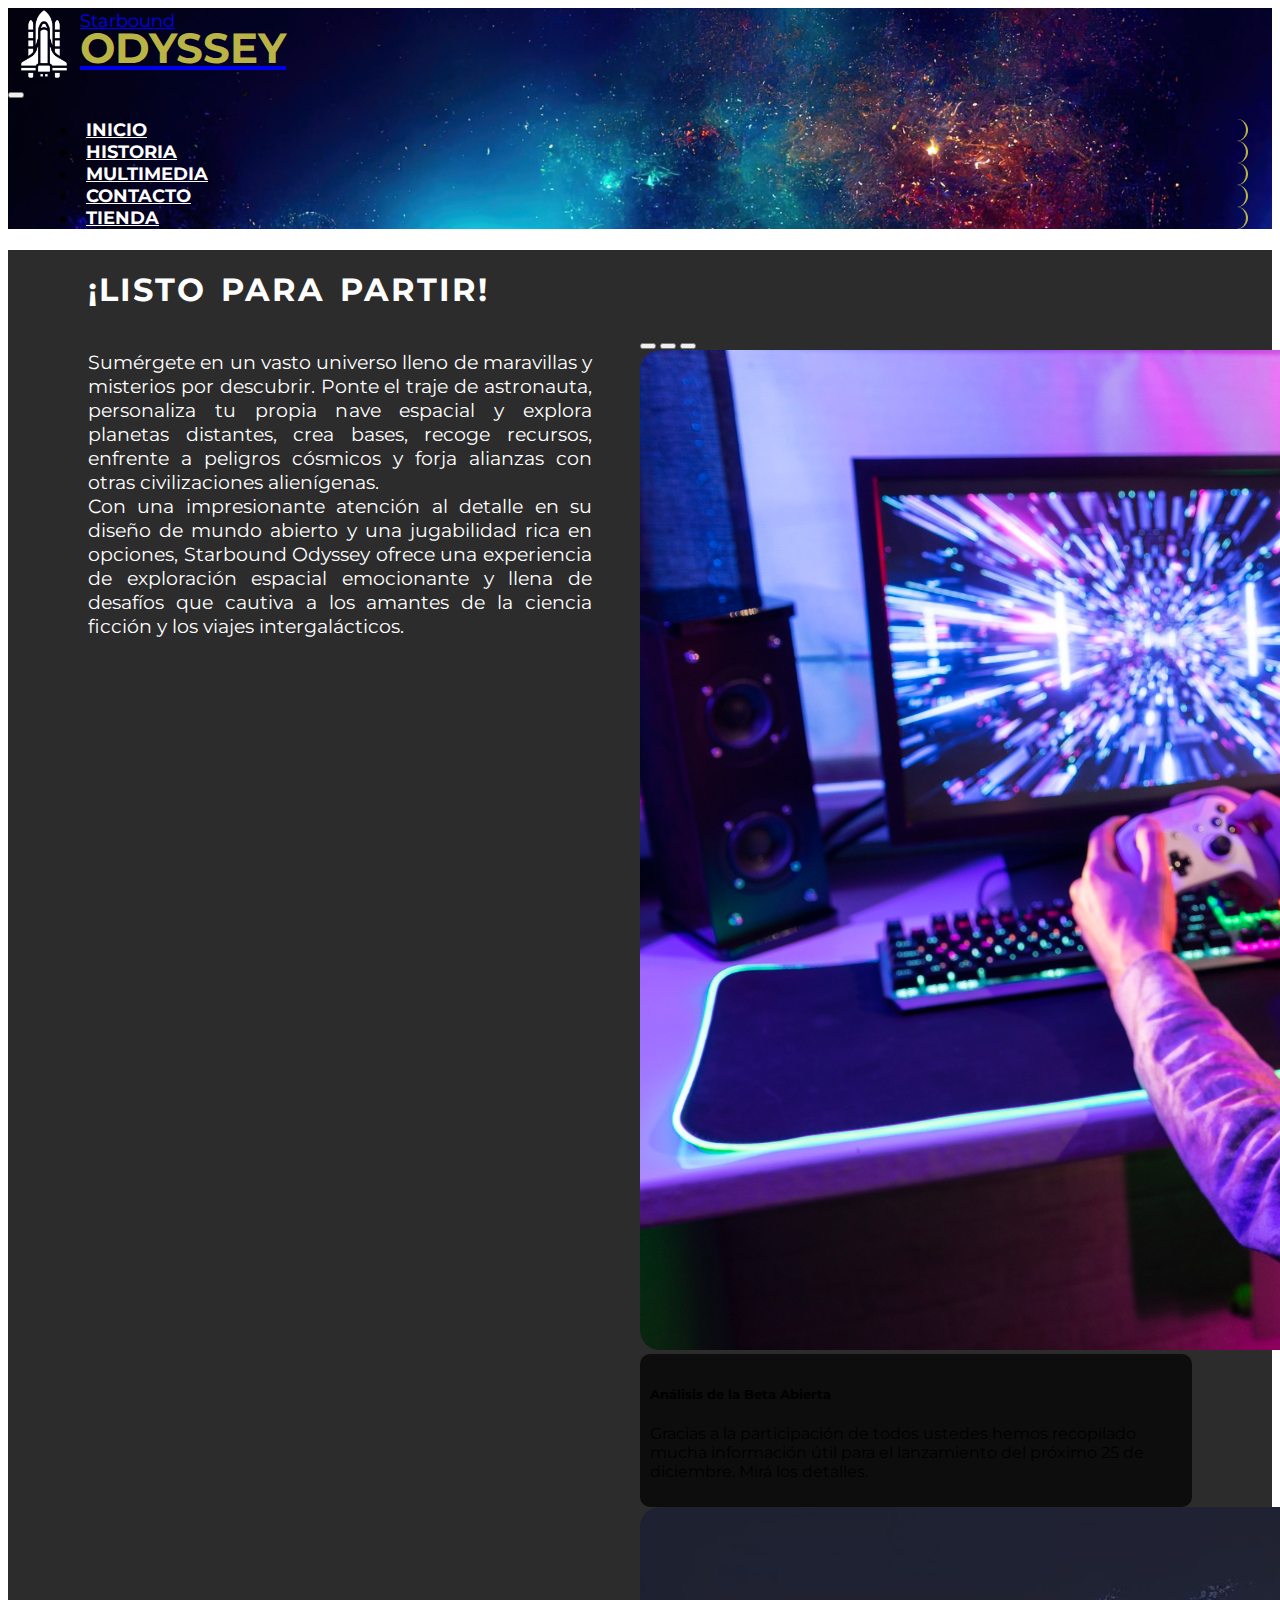
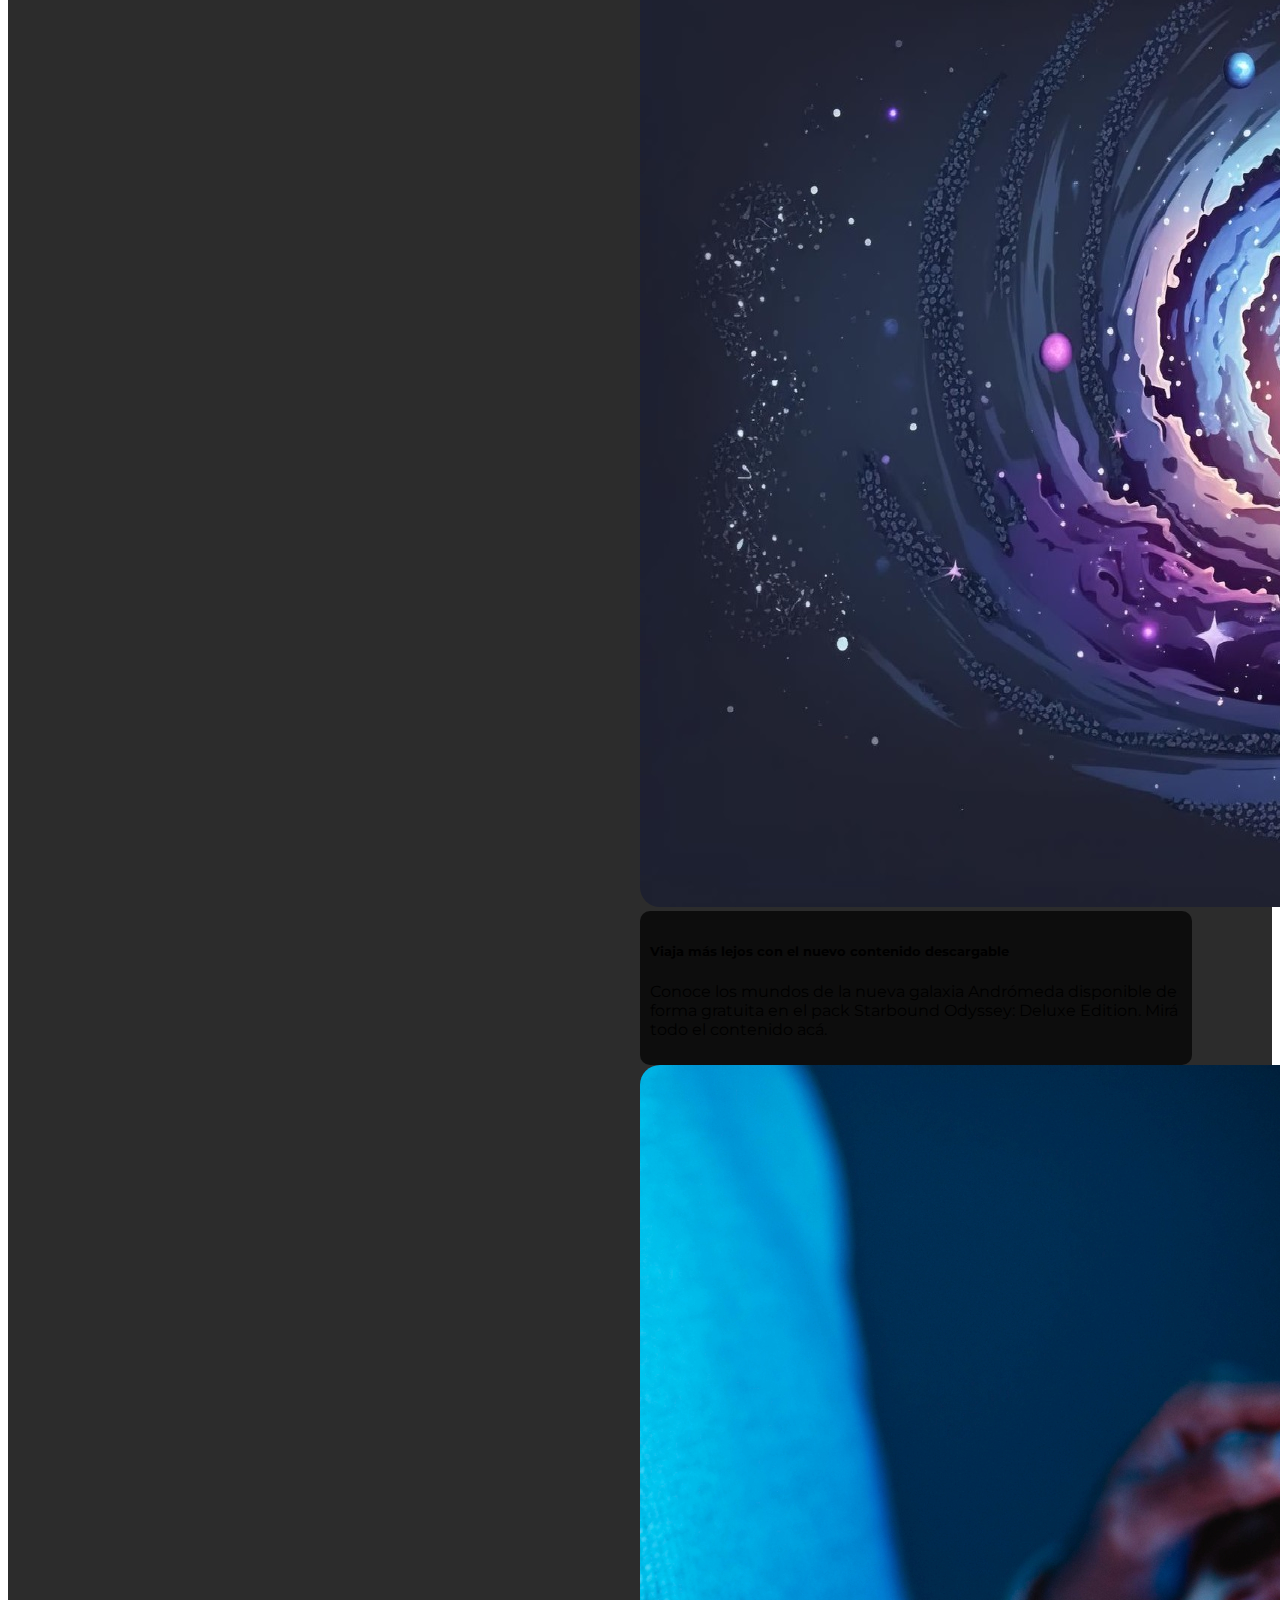
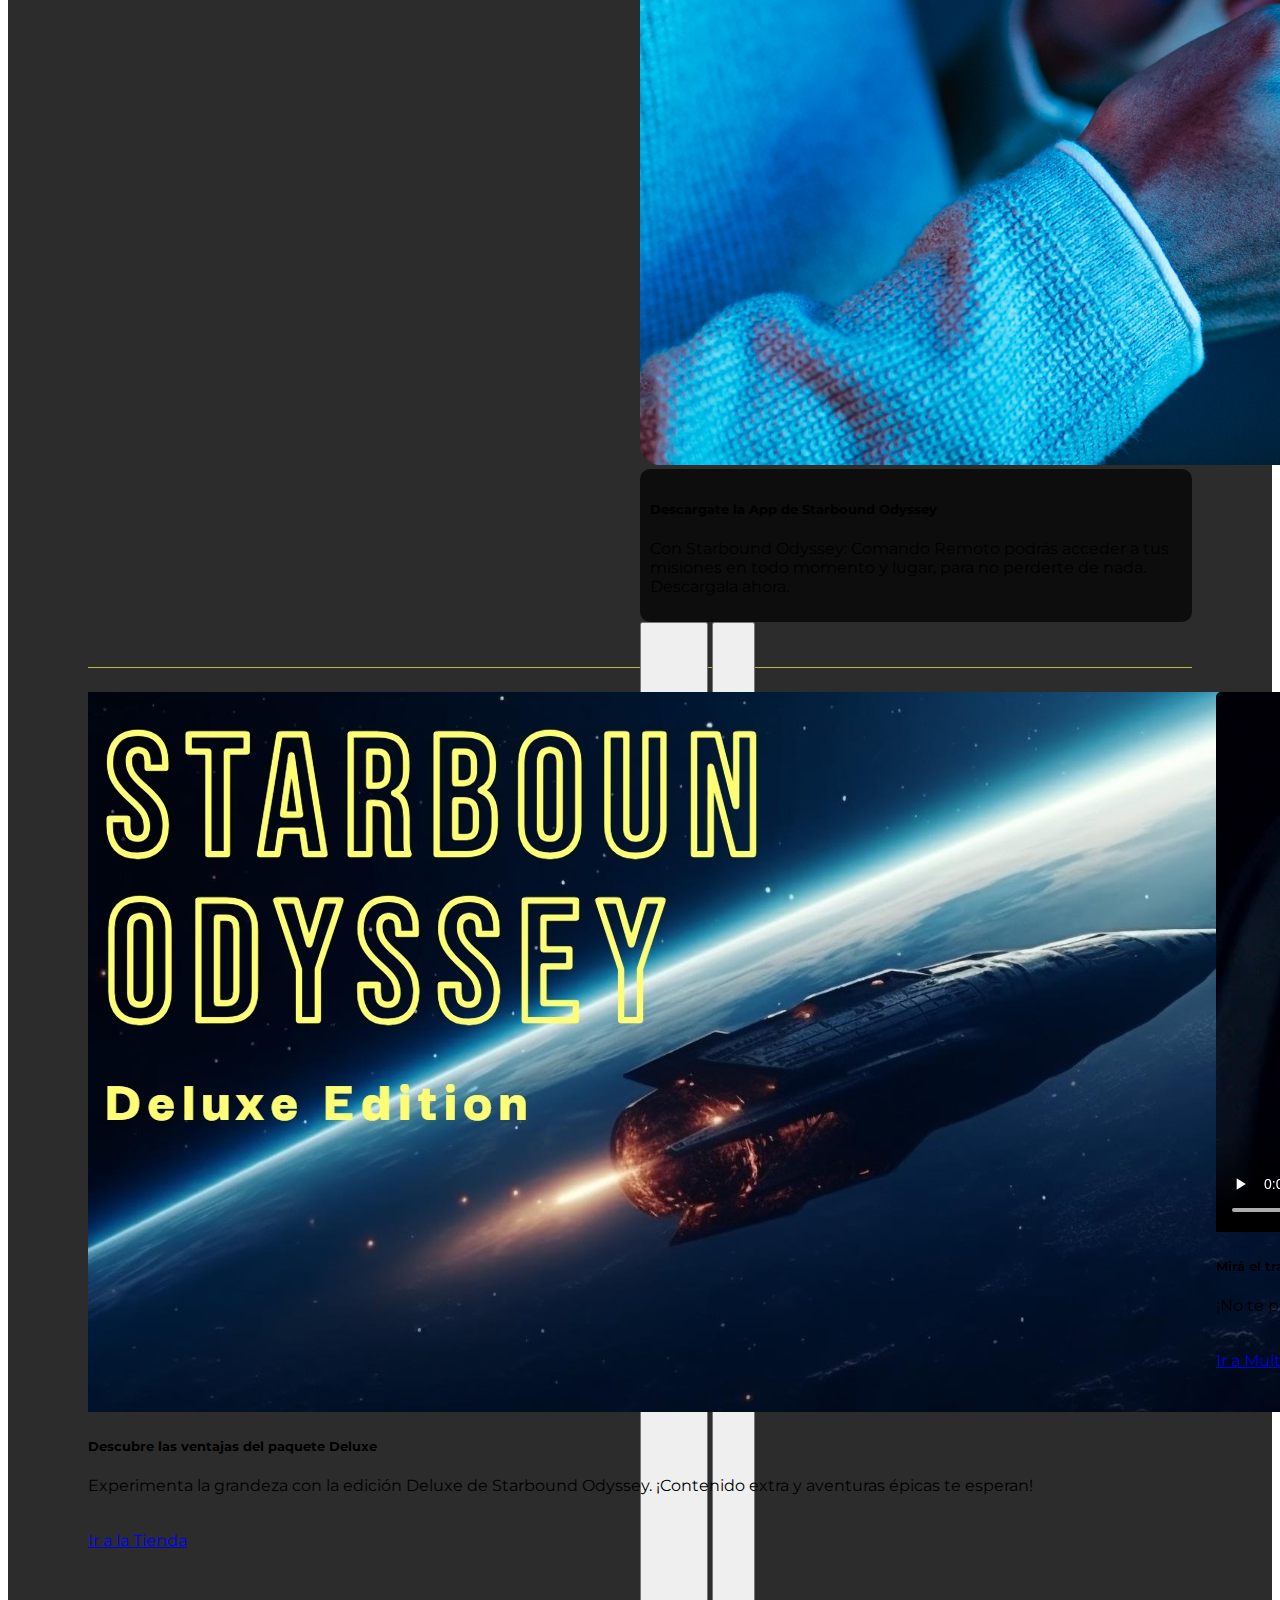
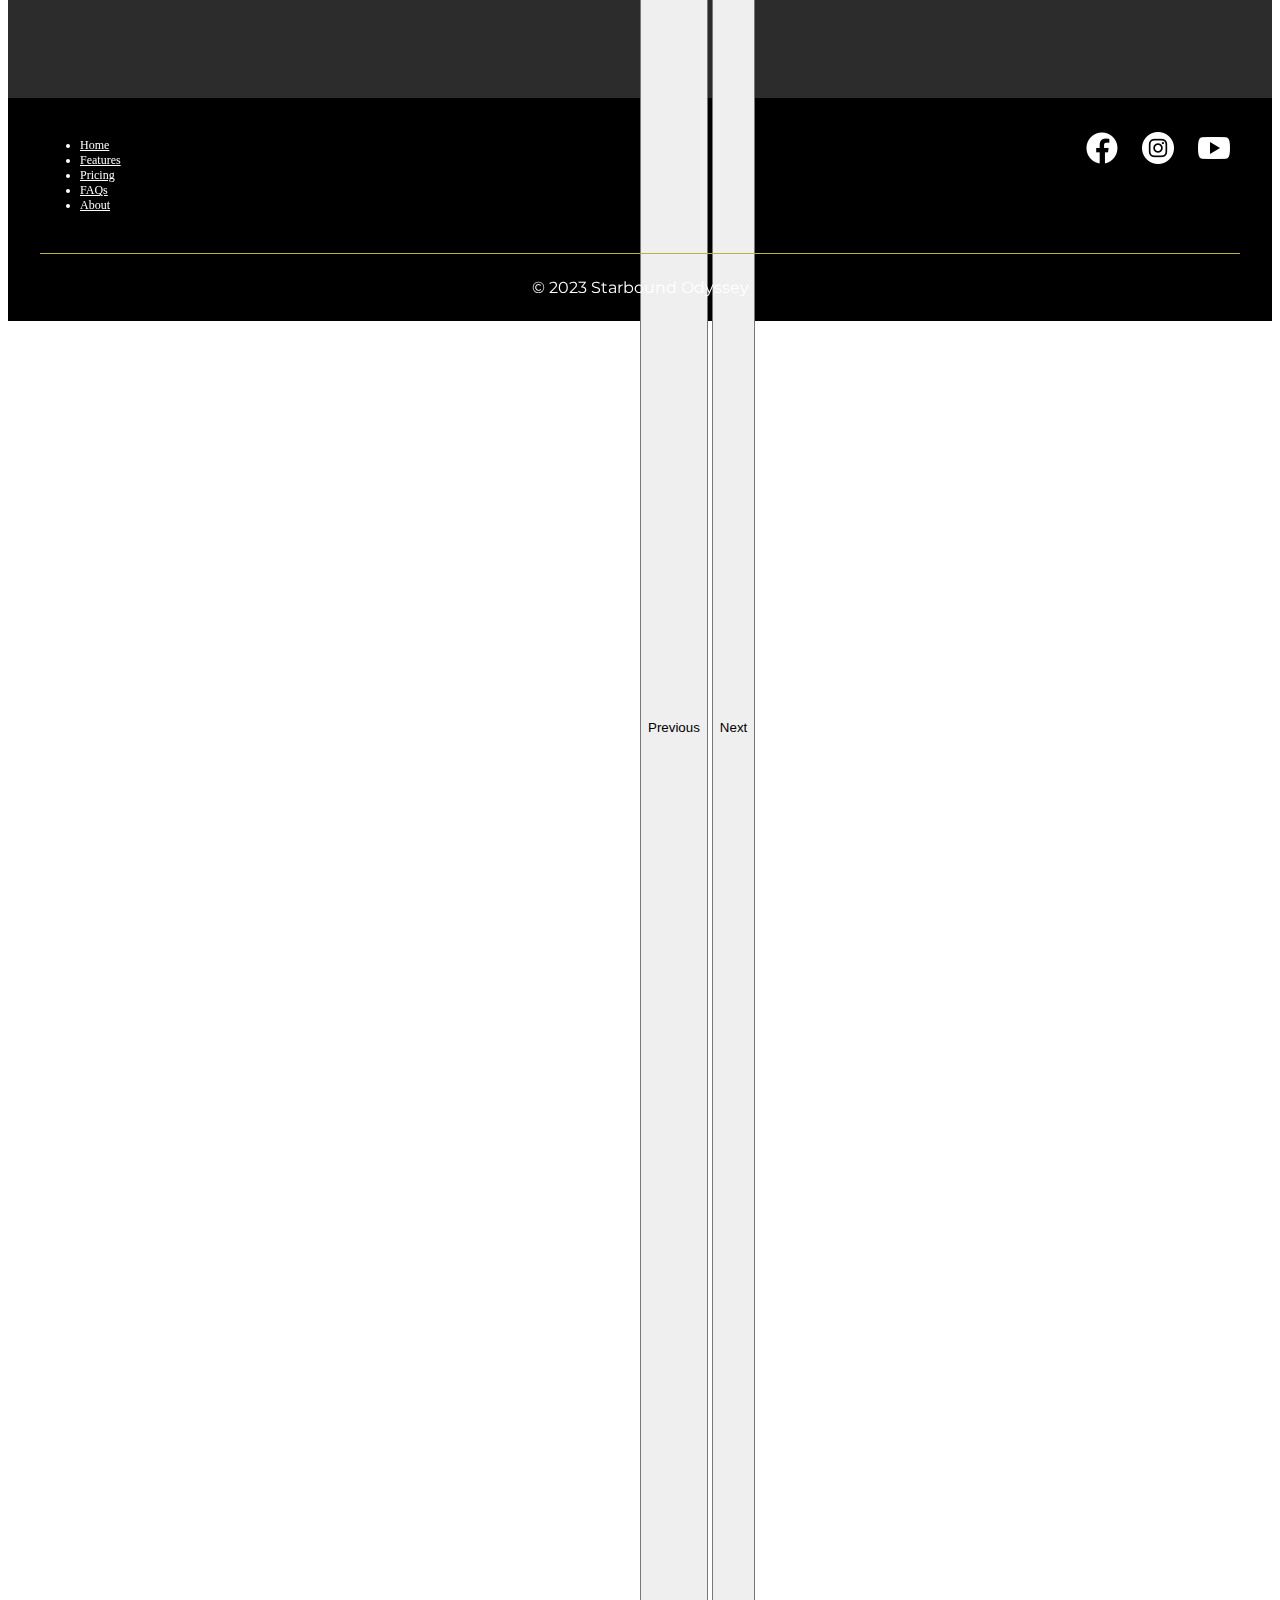
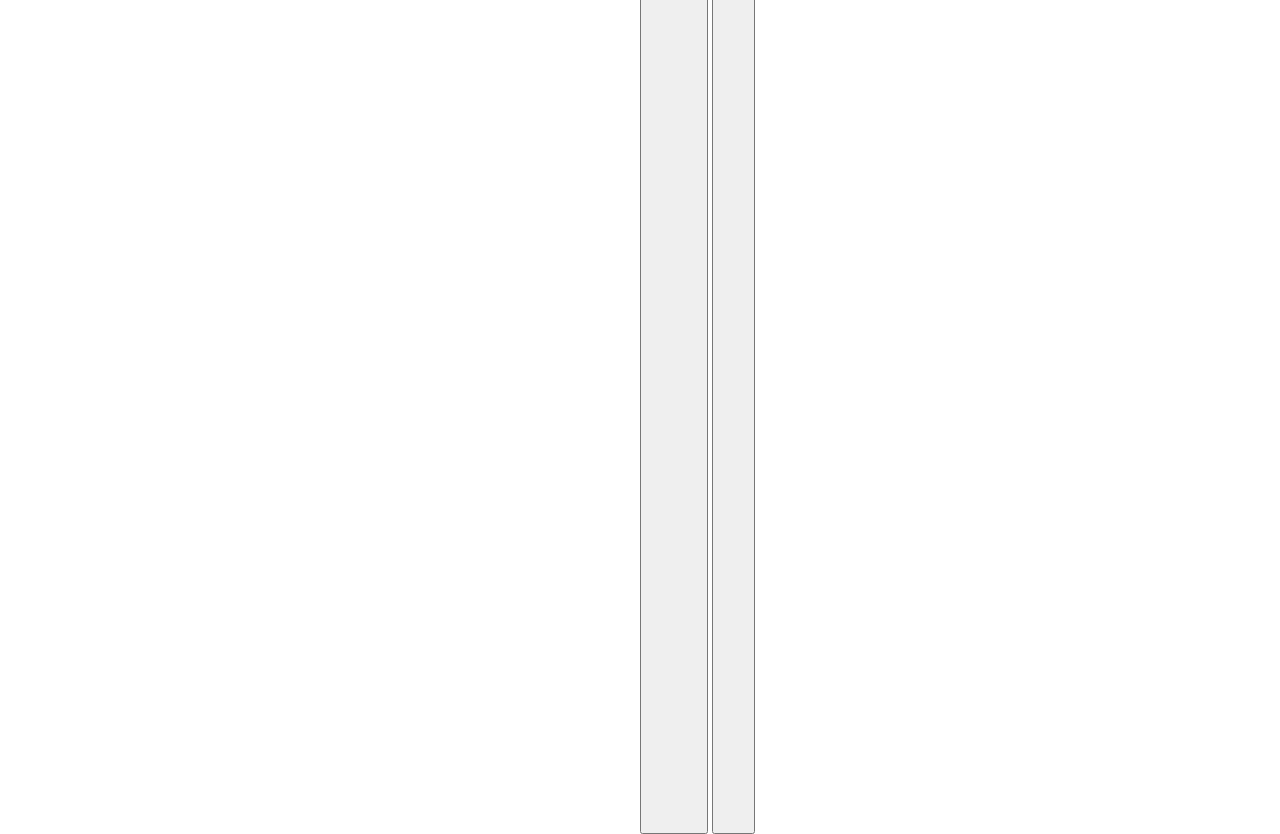
<file: index.html>
<!DOCTYPE html>
<html lang="es">

<head>
  <meta charset="UTF-8">
  <meta name="viewport" content="width=device-width, initial-scale=1.0">
  <meta name="description"
    content="Explora un cosmos infinito en Starbound Odyssey, el juego de exploración espacial que te llevará a lo desconocido">
  <title>Starbound Odyssey</title>
  <link rel="icon" href="img/cohete-espacial.png" type="image/png">
  <!-- CSS BS -->
  <link href="https://cdn.jsdelivr.net/npm/bootstrap@5.3.1/dist/css/bootstrap.min.css" rel="stylesheet"
    integrity="sha384-4bw+/aepP/YC94hEpVNVgiZdgIC5+VKNBQNGCHeKRQN+PtmoHDEXuppvnDJzQIu9" crossorigin="anonymous">
  <!-- MI CSS -->
  <link rel="stylesheet" href="css/style.css">
</head>

<body>

  <!-- HEADER -->

  <header class="header">
    <div class="navbar navbar-expand-lg bg-dark border-bottom border-body" data-bs-theme="dark">
      <nav class="container-fluid">
        <a class="navbar-brand header__titulo" href="index.html">
          <div class="header__contenedor-logo">
            <img class="header__titulo-logo" src="img/cohete-espacial.png" alt="Starbound Odyssey">
          </div>
          <div class="header__titulo-contenedor">
            <span class="header__titulo-texto-s">Starbound</span>
            <span class="header__titulo-texto-m">Odyssey</span>
          </div>
        </a>
        <button class="navbar-toggler" type="button" data-bs-toggle="collapse" data-bs-target="#navbarNav"
          aria-controls="navbarNav" aria-expanded="false" aria-label="Toggle navigation">
          <span class="navbar-toggler-icon"></span>
        </button>
        <div class="collapse navbar-collapse" id="navbarNav">
          <ul class="navbar-nav">
            <li class="nav-item">
              <a class="nav-link active" aria-current="page" href="index.html">Inicio</a>
            </li>
            <li class="nav-item">
              <a class="nav-link" href="pages/historia.html">Historia</a>
            </li>
            <li class="nav-item">
              <a class="nav-link" href="pages/multimedia.html">Multimedia</a>
            </li>
            <li class="nav-item">
              <a class="nav-link" href="pages/contacto.html">Contacto</a>
            </li>
            <li class="nav-item">
              <a class="nav-link" href="pages/tienda.html">Tienda</a>
            </li>
          </ul>
        </div>
      </nav>
    </div>
  </header>

  <!-- MAIN -->

  <main class="main">

    <h1 class="main__titulo">¡Listo para Partir!</h1>

    <div class="main__contenedor">
      <p class="main__parrafo">Sumérgete en un vasto universo lleno de maravillas y misterios por descubrir. Ponte el
        traje de astronauta, personaliza tu propia nave espacial y explora planetas distantes, crea bases, recoge
        recursos, enfrente a peligros cósmicos y forja alianzas con otras civilizaciones alienígenas.<br>Con una
        impresionante atención al detalle en su diseño de mundo abierto y una jugabilidad rica en opciones,
        Starbound Odyssey ofrece una experiencia de exploración espacial emocionante y llena de desafíos que cautiva a
        los amantes de la ciencia ficción y los viajes intergalácticos.</p>


      <div id="carouselExampleCaptions" class="carousel slide main__carousel">
        <div class="carousel-indicators">
          <button type="button" data-bs-target="#carouselExampleCaptions" data-bs-slide-to="0" class="active"
            aria-current="true" aria-label="Slide 1"></button>
          <button type="button" data-bs-target="#carouselExampleCaptions" data-bs-slide-to="1"
            aria-label="Slide 2"></button>
          <button type="button" data-bs-target="#carouselExampleCaptions" data-bs-slide-to="2"
            aria-label="Slide 3"></button>
        </div>
        <div class="carousel-inner carousel-index">
          <div class="carousel-item active">
            <img src="img/descarga-beta.jpg" class="d-block w-100 carousel__img" alt="Gamer Jugando">
            <div class="carousel-caption d-md-block">
              <h5 class="carousel__titulo">Análisis de la Beta Abierta</h5>
              <p class="carousel__parrafo">Gracias a la participación de todos ustedes hemos recopilado mucha
                información útil para el lanzamiento
                del próximo 25 de diciembre. Mirá los detalles.</p>
            </div>
          </div>
          <div class="carousel-item">
            <img src="img/galaxia-andromeda.jpg" class="d-block w-100 carousel__img" alt="Galaxia Andromeda">
            <div class="carousel-caption d-md-block ">
              <h5 class="carousel__titulo">Viaja más lejos con el nuevo contenido descargable</h5>
              <p class="carousel__parrafo">Conoce los mundos de la nueva galaxia Andrómeda disponible de forma gratuita
                en el pack Starbound
                Odyssey: Deluxe Edition. Mirá todo el contenido acá.</p>
            </div>
          </div>
          <div class="carousel-item">
            <img src="img/app-phone.jpg" class="d-block w-100 carousel__img" alt="Imagen de un Celular">
            <div class="carousel-caption d-md-block">
              <h5 class="carousel__titulo">Descargate la App de Starbound Odyssey</h5>
              <p class="carousel__parrafo">Con Starbound Odyssey: Comando Remoto podrás acceder a tus misiones en todo
                momento y lugar, para no
                perderte de nada. Descargala ahora.</p>
            </div>
          </div>
        </div>
        <button class="carousel-control-prev" type="button" data-bs-target="#carouselExampleCaptions"
          data-bs-slide="prev">
          <span class="carousel-control-prev-icon" aria-hidden="true"></span>
          <span class="visually-hidden">Previous</span>
        </button>
        <button class="carousel-control-next" type="button" data-bs-target="#carouselExampleCaptions"
          data-bs-slide="next">
          <span class="carousel-control-next-icon" aria-hidden="true"></span>
          <span class="visually-hidden">Next</span>
        </button>
      </div>
    </div>

    <div class="cards">
      <div class="card text-bg-dark" style="width: 100%;">
        <img src="img/starbound odyssey-deluxe.jpg" class="card-img-top" alt="Imagen Deluxe">
        <div class="card-body card-body-main">
          <div class="card-body-main-container">
            <h5 class="card-title">Descubre las ventajas del paquete Deluxe</h5>
            <p class="card-text descripcion-home">Experimenta la grandeza con la edición Deluxe de Starbound Odyssey.
              ¡Contenido extra y
              aventuras épicas te esperan!</p>
          </div>
          <a href="pages/tienda.html" class="btn btn-primary">Ir a la Tienda</a>
        </div>
      </div>
      <div class="card text-bg-dark" style="width: 100%;">
        <video class="card-home__video" controls>
          <source src="video/trailer.mp4" type="video/mp4">
        </video>
        <div class="card-body card-body-main">
          <div class="card-body-main-container">
            <h5 class="card-title">Mirá el trailer oficial de la Summer Game Fest</h5>
            <p class="card-text descripcion-home">¡No te pierdas el avance épico de Starbound Odyssey! Emoción en cada
              segundo. ¡Míralo
              ahora!</p>
          </div>
          <a href="pages/multimedia.html" class="btn btn-primary">Ir a Multimedia</a>
        </div>
      </div>
      <div class="card text-bg-dark" style="width: 100%;">
        <img src="img/tripulacion.jfif" class="card-img-top" alt="Imagen de la Tripulación">
        <div class="card-body card-body-main">
          <div class="card-body-main-container">
            <h5 class="card-title">Conoce la tripulación de Starbound Odyssey</h5>
            <p class="card-text descripcion-home">Descubre la épica odisea de una tripulación espacial. Historia que te
              cautivará. Únete a
              su viaje.</p>
          </div>
          <a href="pages/historia.html" class="btn btn-primary">Conoce la Historia</a>
        </div>
      </div>
    </div>
  </main>

  <!-- FOOTER -->

  <footer class="footer">
    <div class="contenedor_padre_footer">
      <div class="navbar footer__div" data-bs-theme="dark">
        <ul class="nav justify-content-center">
          <li class="footer__item"><a href="index.html" class="nav-link px-2 text-body-secondary">Home</a></li>
          <li class="footer__item"><a href="#" class="nav-link px-2 text-body-secondary">Features</a></li>
          <li class="footer__item"><a href="#" class="nav-link px-2 text-body-secondary">Pricing</a></li>
          <li class="footer__item"><a href="#" class="nav-link px-2 text-body-secondary">FAQs</a></li>
          <li class="footer__item"><a href="#" class="nav-link px-2 text-body-secondary">About</a></li>
        </ul>
      </div>
      <div class="contenedor__img_footer">
        <img class="img_footer" src="img/facebook.png" alt="Icono Facebook">
        <img class="img_footer" src="img/instagram.png" alt="Icono Instagram">
        <img class="img_footer" src="img/youtube.png" alt="Icono YouTube">
      </div>
    </div>
    <p class="footer__texto">&copy; 2023 Starbound Odyssey</p>
  </footer>

  <!-- JS BS -->
  <script src="https://cdn.jsdelivr.net/npm/bootstrap@5.3.1/dist/js/bootstrap.bundle.min.js"
    integrity="sha384-HwwvtgBNo3bZJJLYd8oVXjrBZt8cqVSpeBNS5n7C8IVInixGAoxmnlMuBnhbgrkm"
    crossorigin="anonymous"></script>
</body>

</html>
</file>
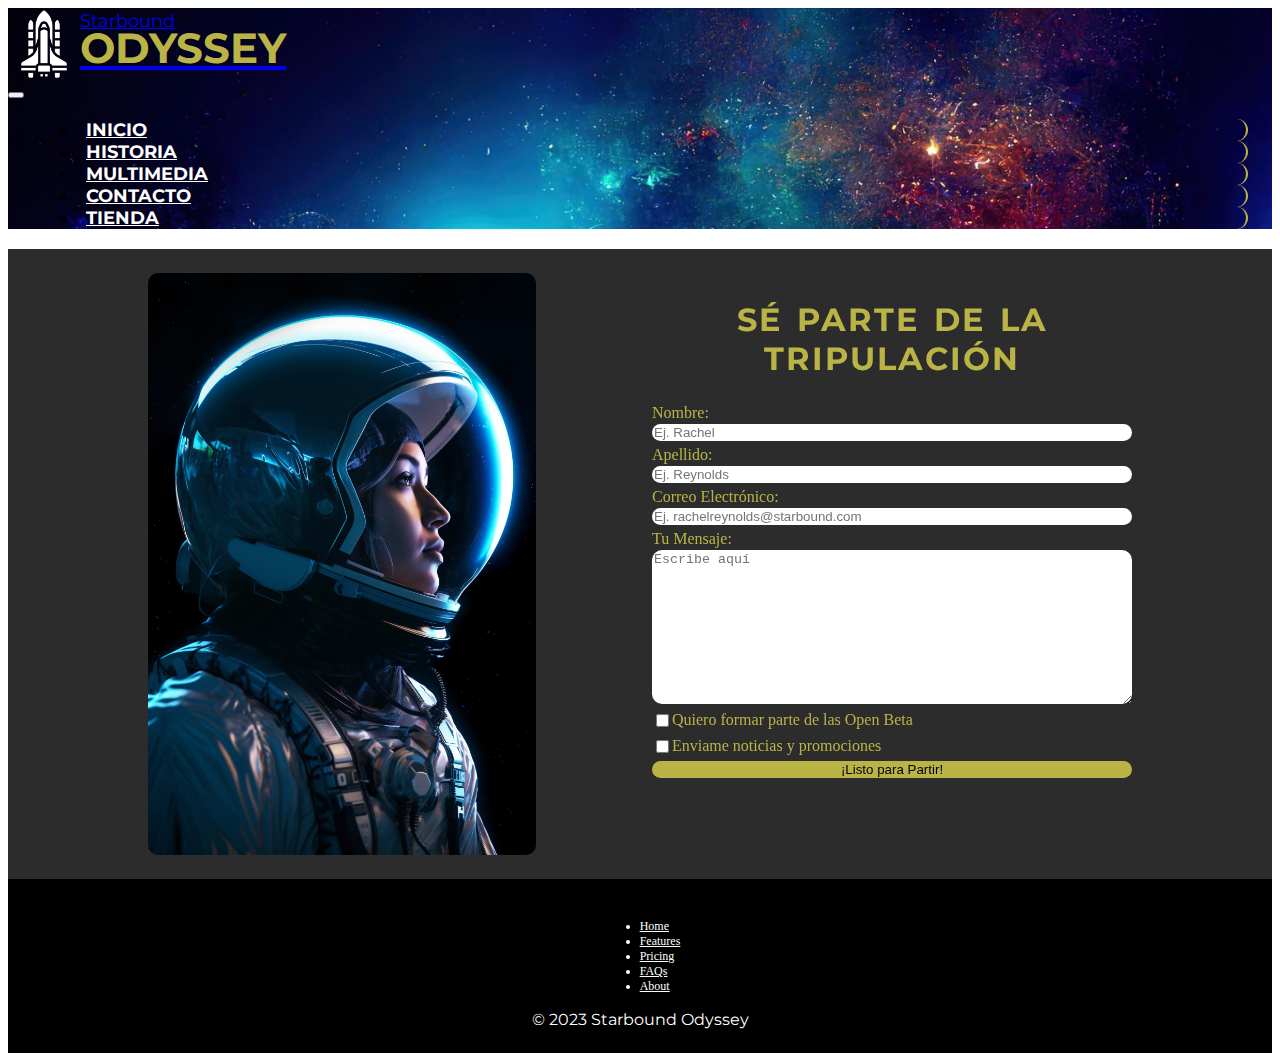
<file: pages/contacto.html>
<!DOCTYPE html>
<html lang="es">

<head>
  <meta charset="UTF-8">
  <meta name="viewport" content="width=device-width, initial-scale=1.0">
  <meta name="description" content="Ponte en contacto con nosotros en Starbound Odyssey: Estamos aquí para responder tus preguntas y escuchar tus comentarios.">
  <title>Starbound Odyssey | Contáctanos</title>
  <link rel="icon" href="../img/cohete-espacial.png" type="image/png">
  <!-- CSS BS -->
  <link href="https://cdn.jsdelivr.net/npm/bootstrap@5.3.1/dist/css/bootstrap.min.css" rel="stylesheet"
    integrity="sha384-4bw+/aepP/YC94hEpVNVgiZdgIC5+VKNBQNGCHeKRQN+PtmoHDEXuppvnDJzQIu9" crossorigin="anonymous">
  <!-- AOS CSS -->
  <link href="https://unpkg.com/aos@2.3.1/dist/aos.css" rel="stylesheet">
    <!-- MI CSS -->
  <link rel="stylesheet" href="../css/style.css">
</head>

<body>

  <!-- HEADER -->

  <header class="header">
    <div class="navbar navbar-expand-lg bg-dark border-bottom border-body" data-bs-theme="dark">
      <nav class="container-fluid">
        <a class="navbar-brand header__titulo" href="../index.html">
          <div class="header__contenedor-logo">
            <img class="header__titulo-logo" src="../img/cohete-espacial.png" alt="Starbound Odyssey">
          </div>
          <div class="header__titulo-contenedor">
            <span class="header__titulo-texto-s">Starbound</span>
            <span class="header__titulo-texto-m">Odyssey</span>
          </div>
        </a>
        <button class="navbar-toggler" type="button" data-bs-toggle="collapse" data-bs-target="#navbarNav"
          aria-controls="navbarNav" aria-expanded="false" aria-label="Toggle navigation">
          <span class="navbar-toggler-icon"></span>
        </button>
        <div class="collapse navbar-collapse" id="navbarNav">
          <ul class="navbar-nav">
            <li class="nav-item">
              <a class="nav-link active" aria-current="page" href="../index.html">Inicio</a>
            </li>
            <li class="nav-item">
              <a class="nav-link" href="historia.html">Historia</a>
            </li>
            <li class="nav-item">
              <a class="nav-link" href="multimedia.html">Multimedia</a>
            </li>
            <li class="nav-item">
              <a class="nav-link" href="contacto.html">Contacto</a>
            </li>
            <li class="nav-item">
              <a class="nav-link" href="tienda.html">Tienda</a>
            </li>
          </ul>
        </div>
      </nav>
    </div>
  </header>

  <!-- MAIN -->

  <main class="main-formulario">

    <div data-aos="zoom-out-right" class="contenedor-foto-contacto">
      <img class="foto-contacto" src="../img/contacto.jpg" alt="Foto de una Astronauta">
    </div>
    <div data-aos="zoom-out-left" class="section-formulario">
      <form class="formulario">
        <h2 class="contacto-titulo">Sé parte de la tripulación</h2>
        <label for="nombre">Nombre:</label>
        <input class="campo" type="text" id="nombre" placeholder="Ej. Rachel">
        <label for="apellido">Apellido:</label>
        <input class="campo" type="text" id="apellido" placeholder="Ej. Reynolds">
        <label for="email">Correo Electrónico:</label>
        <input class="campo" type="email" id="email" placeholder="Ej. rachelreynolds@starbound.com">
        <label for="mensaje">Tu Mensaje:</label>
        <textarea class="campo" name="" id="" cols="50" rows="10" placeholder="Escribe aquí"></textarea>
        <div class="check-form">
          <input type="checkbox">
          <label for="checkbox">Quiero formar parte de las Open Beta</label>
        </div>
        <div class="check-form">
          <input type="checkbox">
          <label for="checkbox">Enviame noticias y promociones</label>
        </div>
        <input class="botonEnviar" type="submit" value="¡Listo para Partir!">
      </form>
    </div>
  </main>

  <!-- FOOTER -->

  <footer class="footer">
    <div class="navbar footer__div" data-bs-theme="dark">
      <ul class="nav justify-content-center border-bottom pb-3 mb-3">
        <li class="footer__item"><a href="../index.html" class="nav-link px-2 text-body-secondary">Home</a></li>
        <li class="footer__item"><a href="#" class="nav-link px-2 text-body-secondary">Features</a></li>
        <li class="footer__item"><a href="#" class="nav-link px-2 text-body-secondary">Pricing</a></li>
        <li class="footer__item"><a href="#" class="nav-link px-2 text-body-secondary">FAQs</a></li>
        <li class="footer__item"><a href="#" class="nav-link px-2 text-body-secondary">About</a></li>
      </ul>
    </div>
    <p class="footer__texto">&copy; 2023 Starbound Odyssey</p>
  </footer>

  <!-- JS BS -->
  <script src="https://cdn.jsdelivr.net/npm/bootstrap@5.3.1/dist/js/bootstrap.bundle.min.js"
    integrity="sha384-HwwvtgBNo3bZJJLYd8oVXjrBZt8cqVSpeBNS5n7C8IVInixGAoxmnlMuBnhbgrkm"
    crossorigin="anonymous"></script>
    <!-- JS AOS -->
    <script src="https://unpkg.com/aos@2.3.1/dist/aos.js"></script>
    <script>
      AOS.init();
    </script>
</body>

</html>
</file>
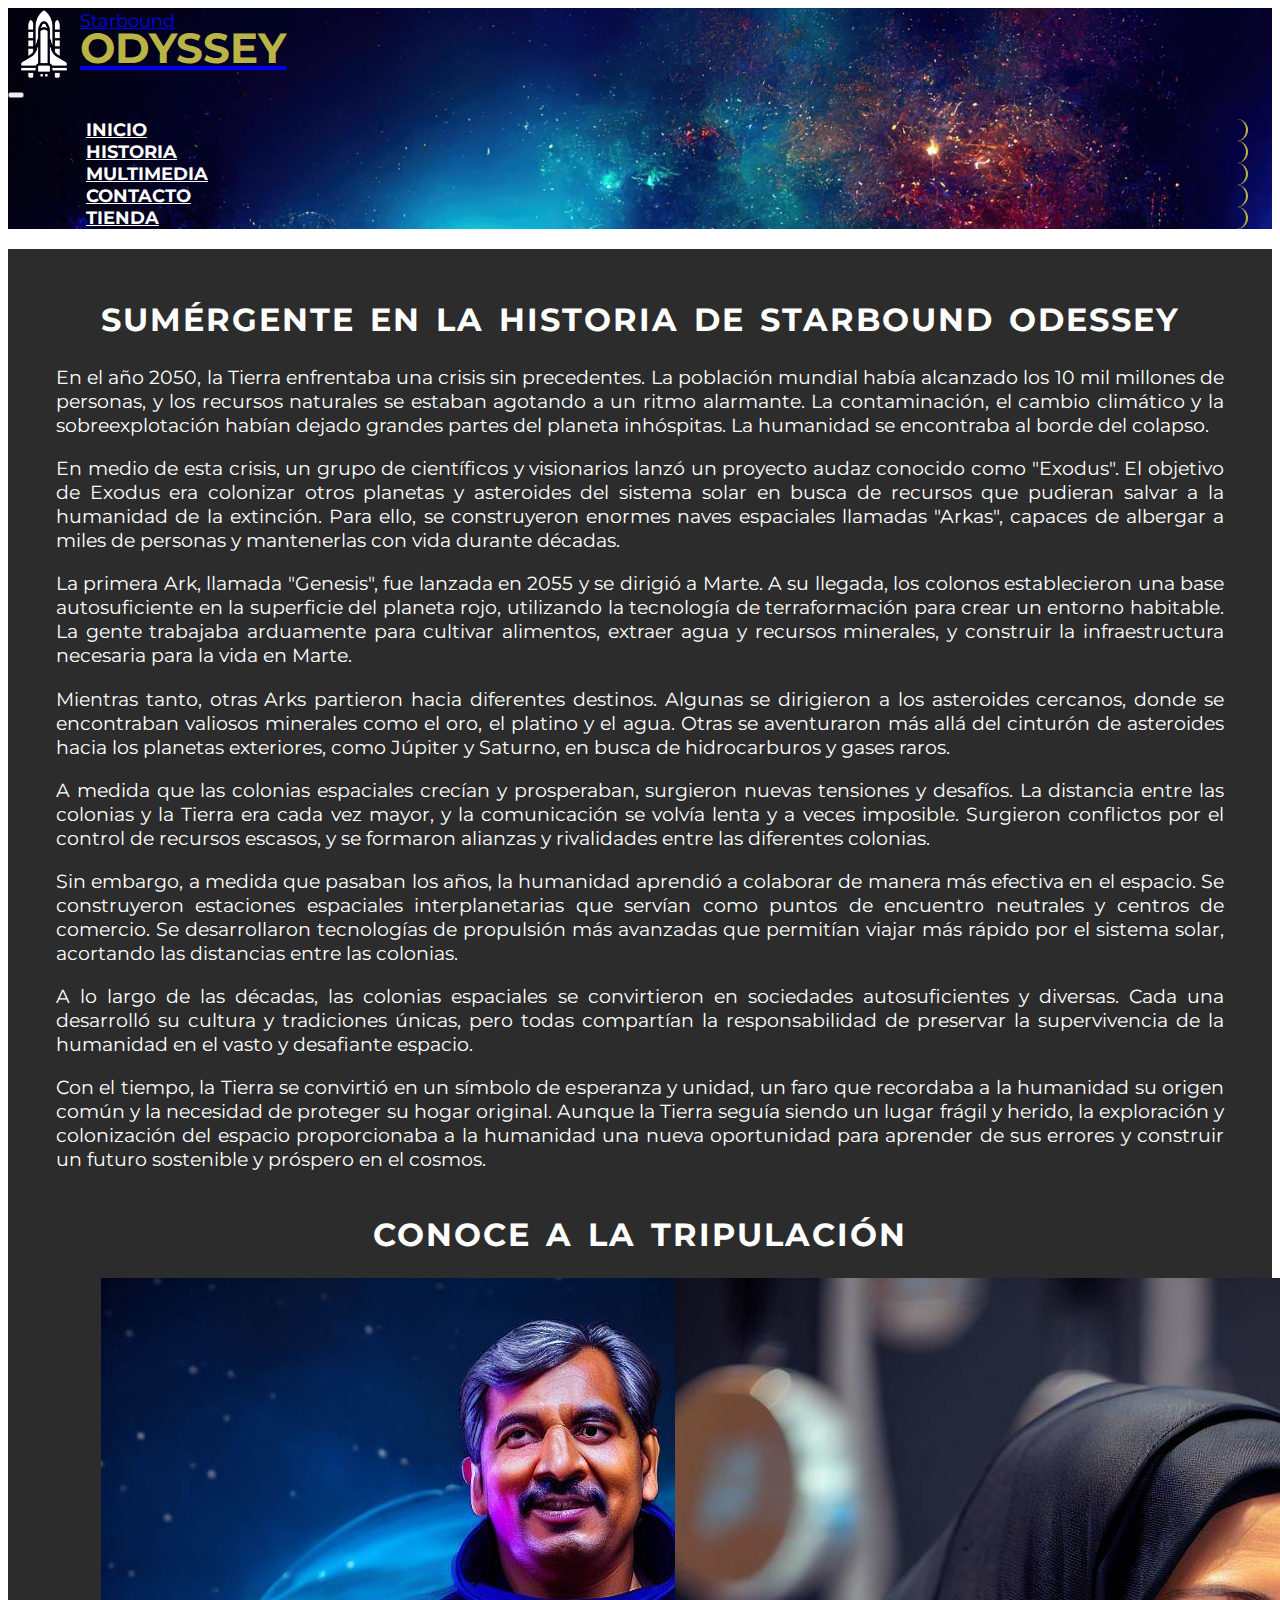
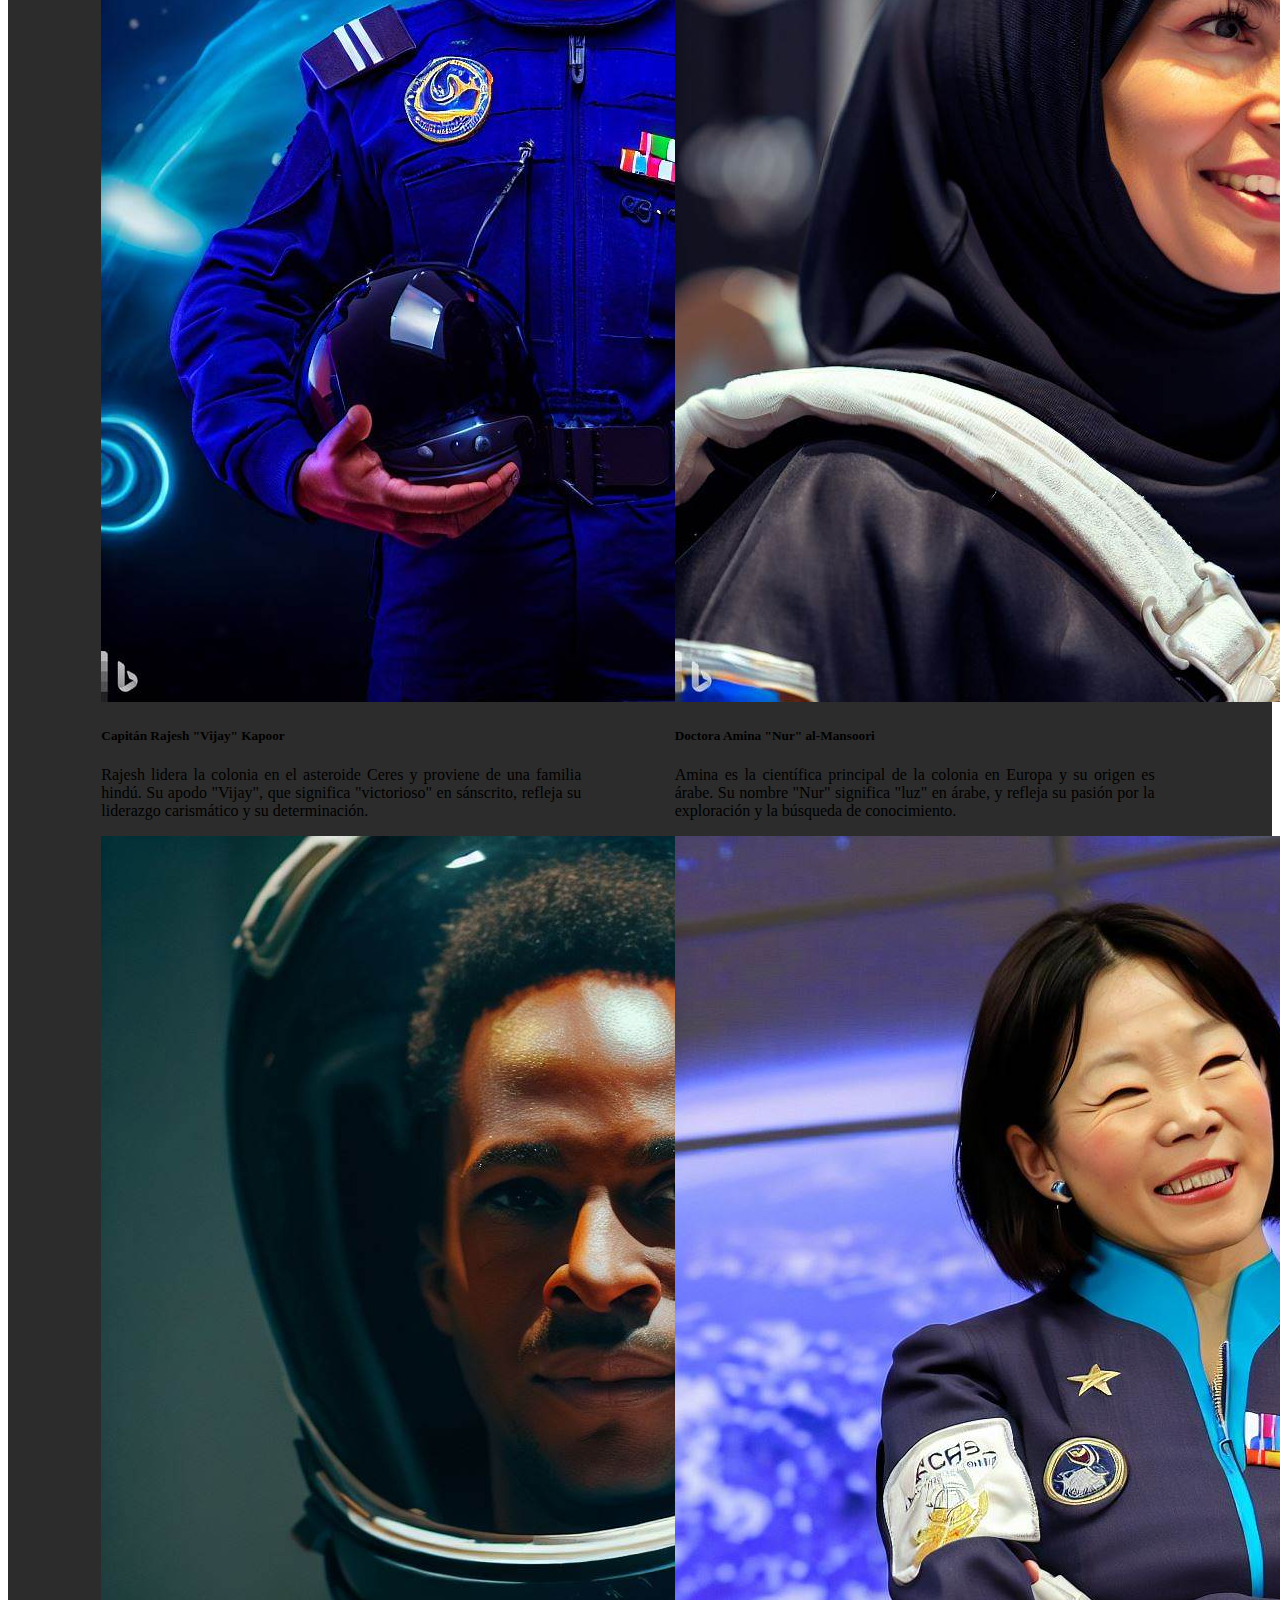
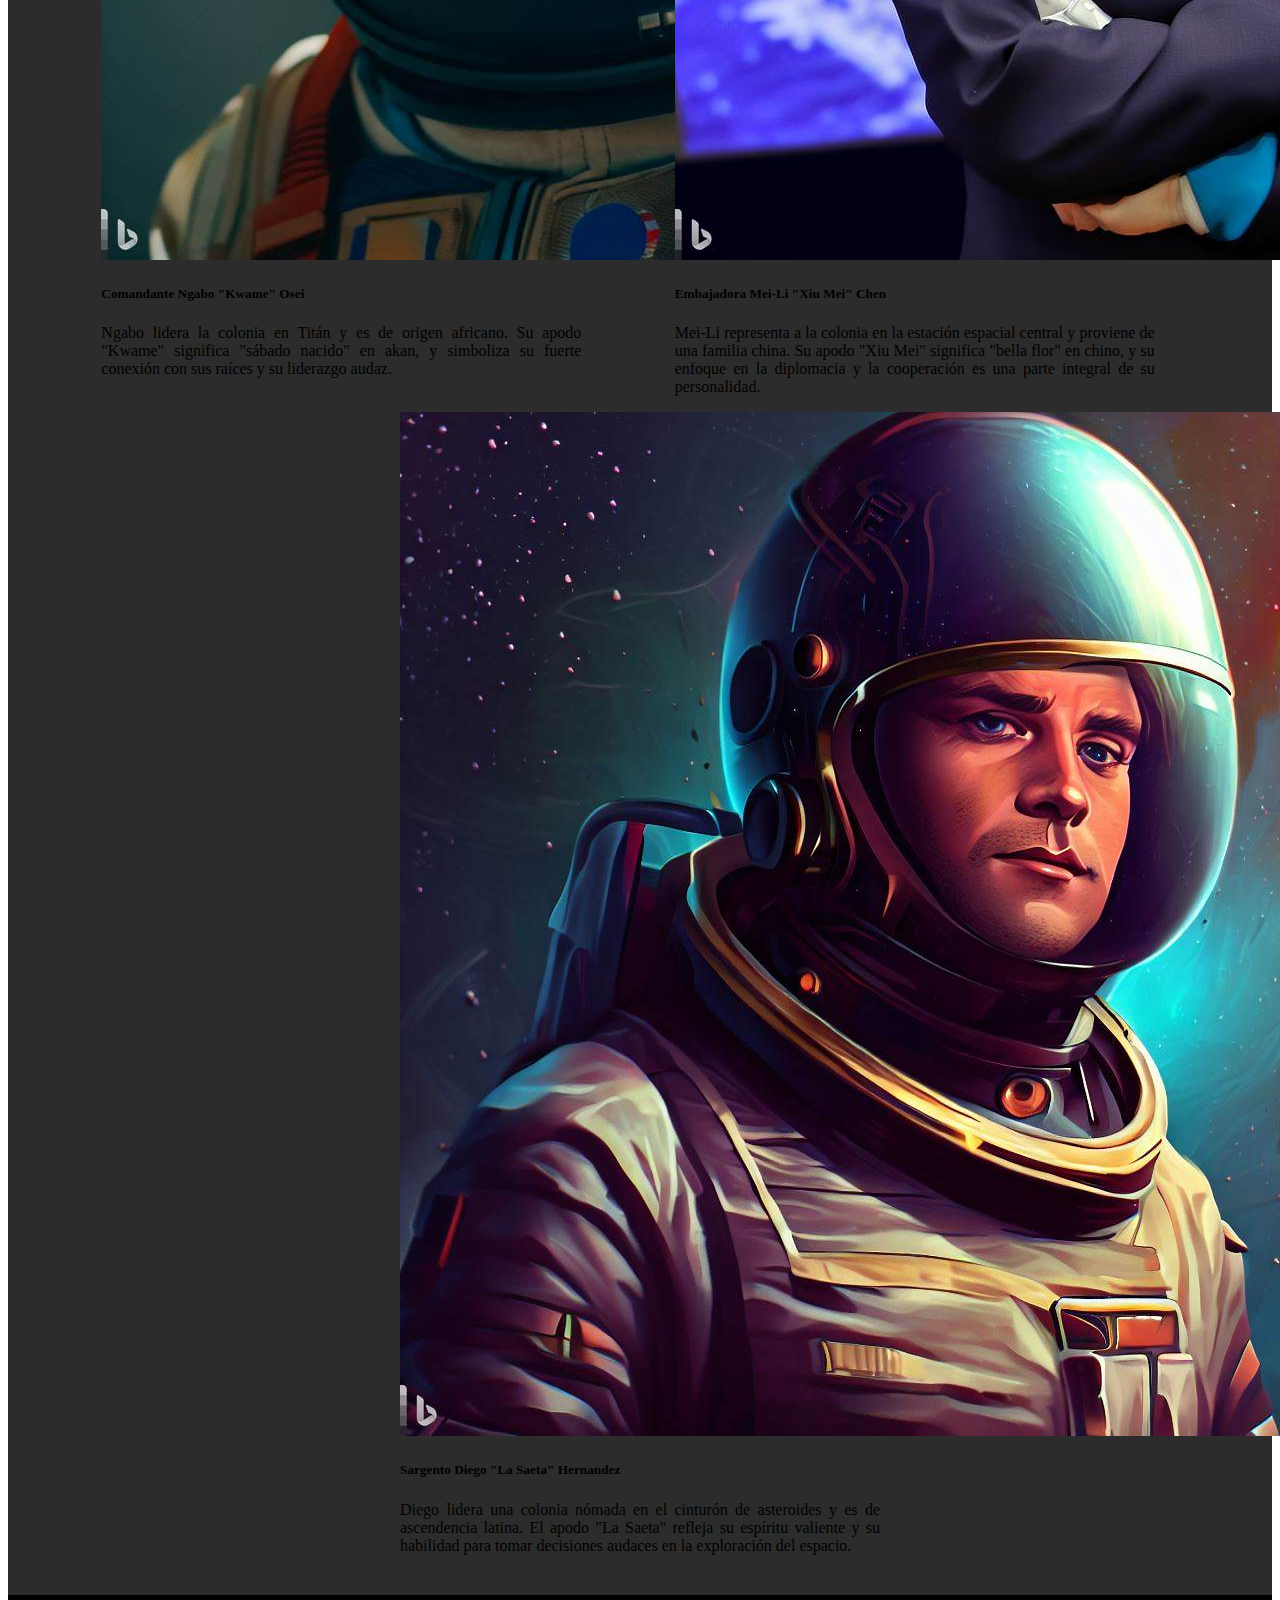
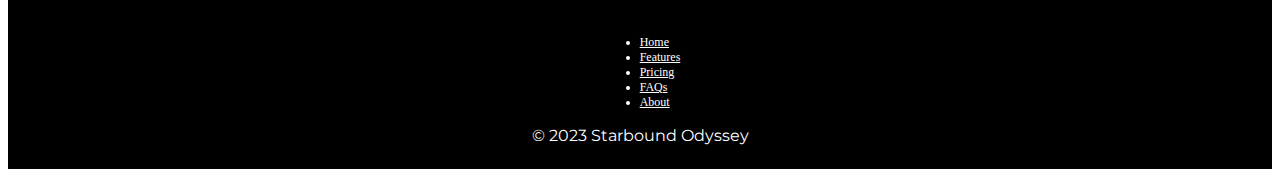
<file: pages/historia.html>
<!DOCTYPE html>
<html lang="es">

<head>
  <meta charset="UTF-8">
  <meta name="viewport" content="width=device-width, initial-scale=1.0">
  <meta name="description" content="Descubre la fascinante historia y a los carismáticos personajes de Starbound Odyssey en nuestra página dedicada.">
  <title>Starbound Odyssey | Historia</title>
  <link rel="icon" href="../img/cohete-espacial.png" type="image/png">
  <!-- CSS BS -->
  <link href="https://cdn.jsdelivr.net/npm/bootstrap@5.3.1/dist/css/bootstrap.min.css" rel="stylesheet"
    integrity="sha384-4bw+/aepP/YC94hEpVNVgiZdgIC5+VKNBQNGCHeKRQN+PtmoHDEXuppvnDJzQIu9" crossorigin="anonymous">
  <!-- MI CSS -->
  <link rel="stylesheet" href="../css/style.css">
</head>

<body>

  <!-- HEADER -->

  <header class="header">
    <div class="navbar navbar-expand-lg bg-dark border-bottom border-body" data-bs-theme="dark">
      <nav class="container-fluid">
        <a class="navbar-brand header__titulo" href="../index.html">
          <div class="header__contenedor-logo">
            <img class="header__titulo-logo" src="../img/cohete-espacial.png" alt="Starbound Odyssey">
          </div>
          <div class="header__titulo-contenedor">
            <span class="header__titulo-texto-s">Starbound</span>
            <span class="header__titulo-texto-m">Odyssey</span>
          </div>
        </a>
        <button class="navbar-toggler" type="button" data-bs-toggle="collapse" data-bs-target="#navbarNav"
          aria-controls="navbarNav" aria-expanded="false" aria-label="Toggle navigation">
          <span class="navbar-toggler-icon"></span>
        </button>
        <div class="collapse navbar-collapse" id="navbarNav">
          <ul class="navbar-nav">
            <li class="nav-item">
              <a class="nav-link active" aria-current="page" href="../index.html">Inicio</a>
            </li>
            <li class="nav-item">
              <a class="nav-link" href="historia.html">Historia</a>
            </li>
            <li class="nav-item">
              <a class="nav-link" href="multimedia.html">Multimedia</a>
            </li>
            <li class="nav-item">
              <a class="nav-link" href="contacto.html">Contacto</a>
            </li>
            <li class="nav-item">
              <a class="nav-link" href="tienda.html">Tienda</a>
            </li>
          </ul>
        </div>
      </nav>
    </div>
  </header>

  <!-- MAIN -->

  <main>

    <div class="contenedor-historia">

      <h2 class="titulo__historia">Sumérgente en la historia de Starbound Odessey</h2>

      <p class="historia__parrafo">En el año 2050, la Tierra enfrentaba una crisis sin precedentes. La población mundial
        había alcanzado los 10 mil millones de personas, y los recursos naturales se estaban agotando a un ritmo
        alarmante. La contaminación, el cambio climático y la sobreexplotación habían dejado grandes partes del planeta
        inhóspitas. La humanidad se encontraba al borde del colapso.</p>
      <p class="historia__parrafo">En medio de esta crisis, un grupo de científicos y visionarios lanzó un proyecto
        audaz conocido como "Exodus". El objetivo de Exodus era colonizar otros planetas y asteroides del sistema solar
        en busca de recursos que pudieran salvar a la humanidad de la extinción. Para ello, se construyeron enormes
        naves espaciales llamadas "Arkas", capaces de albergar a miles de personas y mantenerlas con vida durante
        décadas.</p>
      <p class="historia__parrafo">La primera Ark, llamada "Genesis", fue lanzada en 2055 y se dirigió a Marte. A su
        llegada, los colonos establecieron una base autosuficiente en la superficie del planeta rojo, utilizando la
        tecnología de terraformación para crear un entorno habitable. La gente trabajaba arduamente para cultivar
        alimentos, extraer agua y recursos minerales, y construir la infraestructura necesaria para la vida en Marte.
      </p>
      <p class="historia__parrafo">Mientras tanto, otras Arks partieron hacia diferentes destinos. Algunas se dirigieron
        a los asteroides cercanos, donde se encontraban valiosos minerales como el oro, el platino y el agua. Otras se
        aventuraron más allá del cinturón de asteroides hacia los planetas exteriores, como Júpiter y Saturno, en busca
        de hidrocarburos y gases raros.</p>
      <p class="historia__parrafo">A medida que las colonias espaciales crecían y prosperaban, surgieron nuevas
        tensiones y desafíos. La distancia entre las colonias y la Tierra era cada vez mayor, y la comunicación se
        volvía lenta y a veces imposible. Surgieron conflictos por el control de recursos escasos, y se formaron
        alianzas y rivalidades entre las diferentes colonias.</p>
      <p class="historia__parrafo">Sin embargo, a medida que pasaban los años, la humanidad aprendió a colaborar de
        manera más efectiva en el espacio. Se construyeron estaciones espaciales interplanetarias que servían como
        puntos de encuentro neutrales y centros de comercio. Se desarrollaron tecnologías de propulsión más avanzadas
        que permitían viajar más rápido por el sistema solar, acortando las distancias entre las colonias.</p>
      <p class="historia__parrafo">A lo largo de las décadas, las colonias espaciales se convirtieron en sociedades
        autosuficientes y diversas. Cada una desarrolló su cultura y tradiciones únicas, pero todas compartían la
        responsabilidad de preservar la supervivencia de la humanidad en el vasto y desafiante espacio.</p>
      <p class="historia__parrafo">Con el tiempo, la Tierra se convirtió en un símbolo de esperanza y unidad, un faro
        que recordaba a la humanidad su origen común y la necesidad de proteger su hogar original. Aunque la Tierra
        seguía siendo un lugar frágil y herido, la exploración y colonización del espacio proporcionaba a la humanidad
        una nueva oportunidad para aprender de sus errores y construir un futuro sostenible y próspero en el cosmos.</p>
    </div>

    <h2 class="titulo-personajes-historia">Conoce a la Tripulación</h2>
    <div class="contenedor-personajes">
      <div class="card mb-3 text-bg-dark contenedor-pj">
        <img class="img-historia" src="../img/rajesh-kapoor.jfif" class="card-img-top" alt="Imagen de Rajesh">
        <div class="card-body">
          <h5 class="card-title">Capitán Rajesh "Vijay" Kapoor</h5>
          <p class="card-text bio-pj">Rajesh lidera la colonia en el asteroide Ceres y proviene de una familia hindú. Su
            apodo "Vijay", que significa "victorioso" en sánscrito, refleja su liderazgo carismático y su determinación.
          </p>
        </div>
      </div>

      <div class="card mb-3 text-bg-dark contenedor-pj">
        <img class="img-historia" src="../img/amina-al-mansoori.jfif" class="card-img-top" alt="Imagen de Amina">
        <div class="card-body">
          <h5 class="card-title">Doctora Amina "Nur" al-Mansoori</h5>
          <p class="card-text bio-pj">Amina es la científica principal de la colonia en Europa y su origen es árabe. Su
            nombre "Nur" significa "luz" en árabe, y refleja su pasión por la exploración y la búsqueda de conocimiento.
          </p>
        </div>
      </div>

      <div class="card mb-3 text-bg-dark contenedor-pj">
        <img class="img-historia" src="../img/ngabo-osei.jfif" class="card-img-top" alt="Imagen de Ngabo">
        <div class="card-body">
          <h5 class="card-title">Comandante Ngabo "Kwame" Osei</h5>
          <p class="card-text bio-pj">Ngabo lidera la colonia en Titán y es de origen africano. Su apodo "Kwame"
            significa "sábado nacido" en akan, y simboliza su fuerte conexión con sus raíces y su liderazgo audaz.</p>
        </div>
      </div>

      <div class="card mb-3 text-bg-dark contenedor-pj">
        <img class="img-historia" src="../img/mei-li-chen.jfif" class="card-img-top" alt="Imagen de Mei Li">
        <div class="card-body">
          <h5 class="card-title">Embajadora Mei-Li "Xiu Mei" Chen</h5>
          <p class="card-text bio-pj">Mei-Li representa a la colonia en la estación espacial central y proviene de una
            familia china. Su apodo "Xiu Mei" significa "bella flor" en chino, y su enfoque en la diplomacia y la
            cooperación es una parte integral de su personalidad.</p>
        </div>
      </div>

      <div class="card mb-3 text-bg-dark contenedor-pj">
        <img class="img-historia" src="../img/diego-hernandez.jfif" class="card-img-top" alt="Imagen de Diego">
        <div class="card-body">
          <h5 class="card-title">Sargento Diego "La Saeta" Hernandez</h5>
          <p class="card-text bio-pj">Diego lidera una colonia nómada en el cinturón de asteroides y es de ascendencia
            latina. El apodo "La Saeta" refleja su espíritu valiente y su habilidad para tomar decisiones audaces en la
            exploración del espacio.</p>
        </div>
      </div>
    </div>

  </main>

  <!-- FOOTER -->

  <footer class="footer">
    <div class="navbar footer__div" data-bs-theme="dark">
      <ul class="nav justify-content-center border-bottom pb-3 mb-3">
        <li class="footer__item"><a href="../index.html" class="nav-link px-2 text-body-secondary">Home</a></li>
        <li class="footer__item"><a href="#" class="nav-link px-2 text-body-secondary">Features</a></li>
        <li class="footer__item"><a href="#" class="nav-link px-2 text-body-secondary">Pricing</a></li>
        <li class="footer__item"><a href="#" class="nav-link px-2 text-body-secondary">FAQs</a></li>
        <li class="footer__item"><a href="#" class="nav-link px-2 text-body-secondary">About</a></li>
      </ul>
    </div>
    <p class="footer__texto">&copy; 2023 Starbound Odyssey</p>
  </footer>

  <!-- JS BS -->
  <script src="https://cdn.jsdelivr.net/npm/bootstrap@5.3.1/dist/js/bootstrap.bundle.min.js"
    integrity="sha384-HwwvtgBNo3bZJJLYd8oVXjrBZt8cqVSpeBNS5n7C8IVInixGAoxmnlMuBnhbgrkm"
    crossorigin="anonymous"></script>
</body>

</html>
</file>
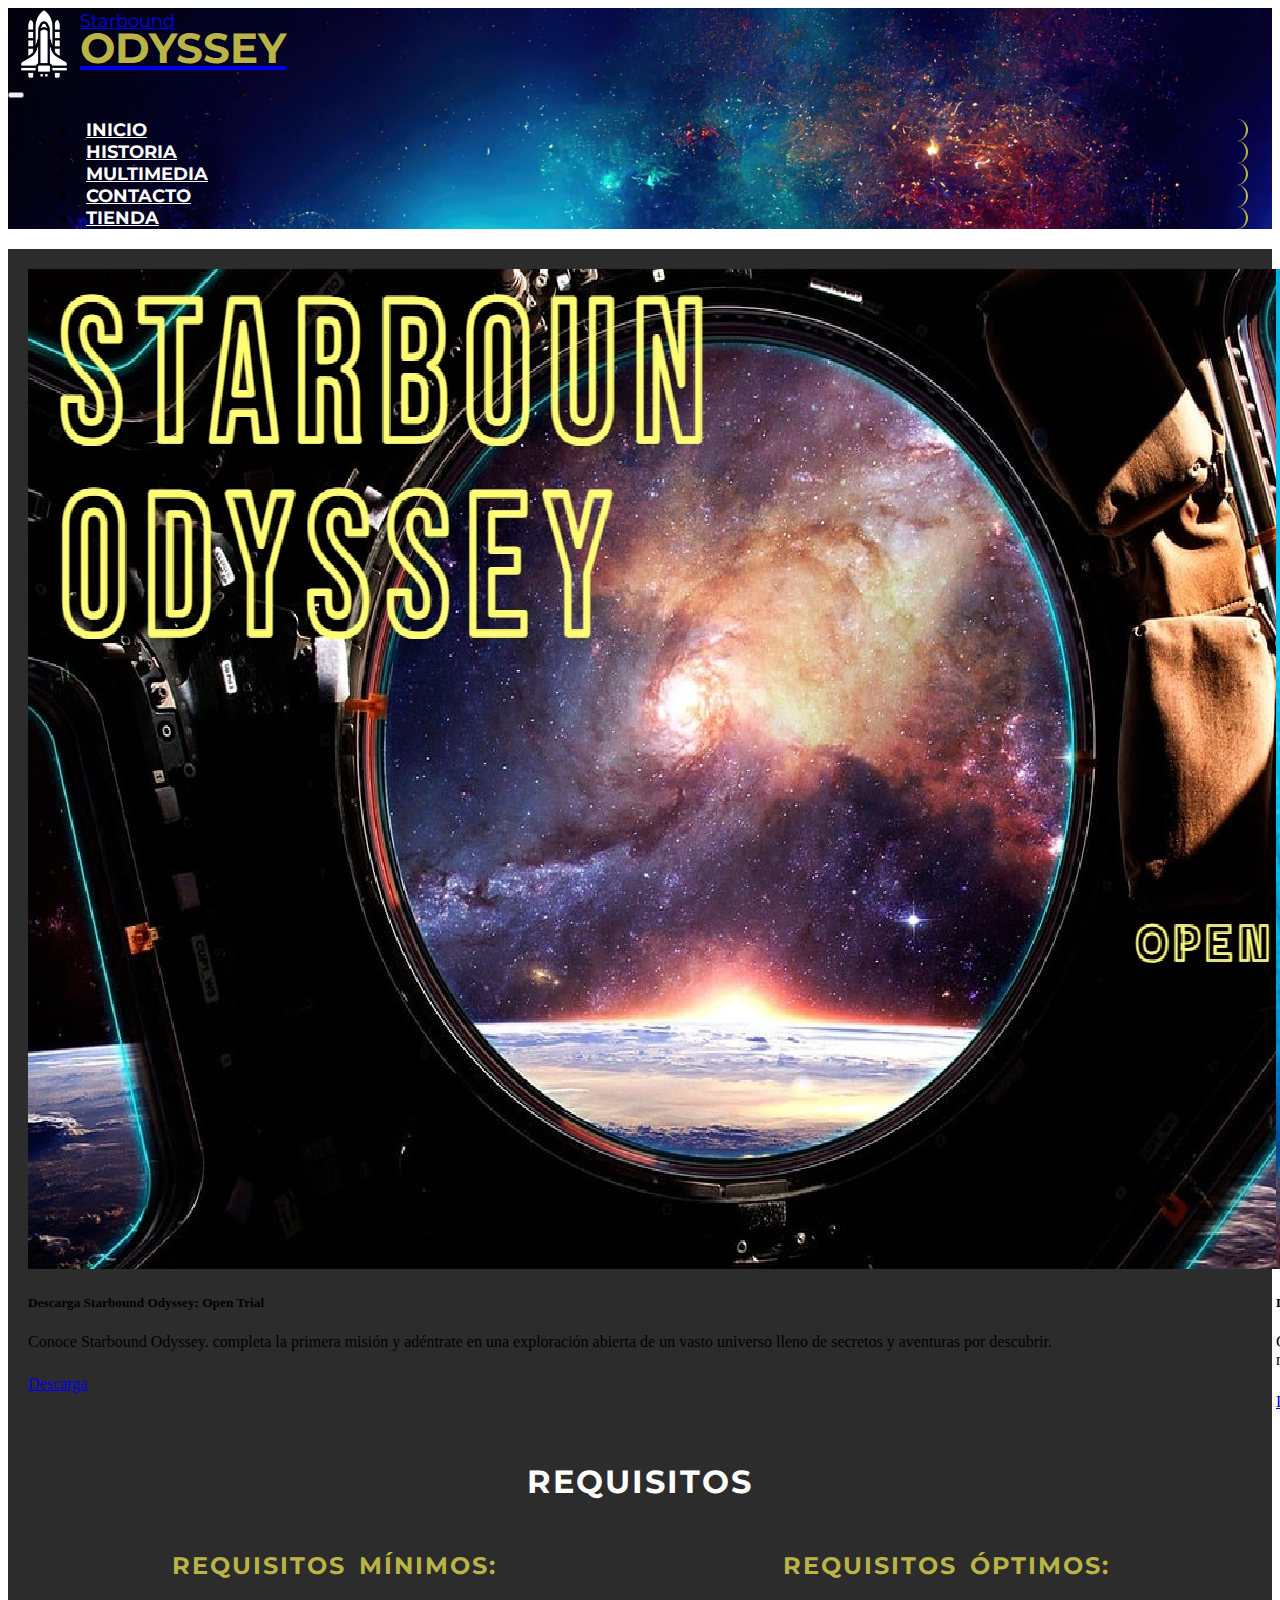
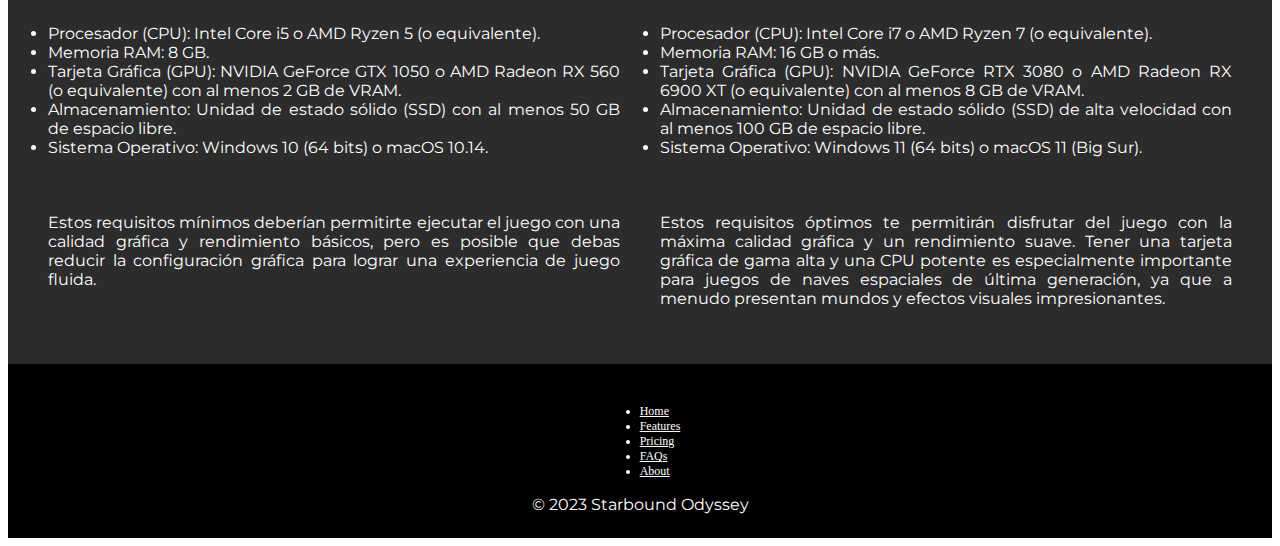
<file: pages/tienda.html>
<!DOCTYPE html>
<html lang="es">

<head>
  <meta charset="UTF-8">
  <meta name="viewport" content="width=device-width, initial-scale=1.0">
  <meta name="description" content="Obtén tu copia de Starbound Odyssey y descarga la aplicación en nuestra tienda oficial. ¡Empieza tu aventura espacial hoy!">
  <title>Starbound Odyssey | Tienda</title>
  <link rel="icon" href="../img/cohete-espacial.png" type="image/png">
  <!-- CSS BS -->
  <link href="https://cdn.jsdelivr.net/npm/bootstrap@5.3.1/dist/css/bootstrap.min.css" rel="stylesheet"
    integrity="sha384-4bw+/aepP/YC94hEpVNVgiZdgIC5+VKNBQNGCHeKRQN+PtmoHDEXuppvnDJzQIu9" crossorigin="anonymous">
  <!-- MI CSS -->
  <link rel="stylesheet" href="../css/style.css">
</head>

<body>

  <!-- HEADER -->

  <header class="header">
    <div class="navbar navbar-expand-lg bg-dark border-bottom border-body" data-bs-theme="dark">
      <nav class="container-fluid">
        <a class="navbar-brand header__titulo" href="../index.html">
          <div class="header__contenedor-logo">
            <img class="header__titulo-logo" src="../img/cohete-espacial.png" alt="Starbound Odyssey">
          </div>
          <div class="header__titulo-contenedor">
            <span class="header__titulo-texto-s">Starbound</span>
            <span class="header__titulo-texto-m">Odyssey</span>
          </div>
        </a>
        <button class="navbar-toggler" type="button" data-bs-toggle="collapse" data-bs-target="#navbarNav"
          aria-controls="navbarNav" aria-expanded="false" aria-label="Toggle navigation">
          <span class="navbar-toggler-icon"></span>
        </button>
        <div class="collapse navbar-collapse" id="navbarNav">
          <ul class="navbar-nav">
            <li class="nav-item">
              <a class="nav-link active" aria-current="page" href="../index.html">Inicio</a>
            </li>
            <li class="nav-item">
              <a class="nav-link" href="historia.html">Historia</a>
            </li>
            <li class="nav-item">
              <a class="nav-link" href="multimedia.html">Multimedia</a>
            </li>
            <li class="nav-item">
              <a class="nav-link" href="contacto.html">Contacto</a>
            </li>
            <li class="nav-item">
              <a class="nav-link" href="tienda.html">Tienda</a>
            </li>
          </ul>
        </div>
      </nav>
    </div>
  </header>

  <!-- MAIN -->

  <main class="main-tienda">

    <div class="cards">

      <div class="card text-bg-dark" style="width: 100%;">
        <img src="../img/trial.jpg" class="card-img-top" alt="Imagen de la Versión Trial">
        <div class="card-body tienda-card-body">
          <div class="card-text-container">
            <h5 class="card-title">Descarga Starbound Odyssey: Open Trial</h5>
            <p class="card-text shop-card-text">Conoce Starbound Odyssey. completa la primera misión y adéntrate en una
              exploración
              abierta de un vasto universo lleno de secretos y aventuras por descubrir.</p>
          </div>
          <a href="#" class="btn btn-primary">Descarga</a>
        </div>
      </div>

      <div class="card text-bg-dark" style="width: 100%;">
        <img src="../img/app-phone.jpg" class="card-img-top" alt="Imagen de la Versión Deluxe">
        <div class="card-body tienda-card-body">
          <div class="card-text-container">
            <h5 class="card-title">Descarga la App Starbound Odyssey: Comando Remoto</h5>
            <p class="card-text shop-card-text">Controla tu aventura espacial desde cualquier lugar. Descarga la app
              Comando Remoto de
              Starbound Odyssey y lleva el poder de exploración galáctica en la palma de tu mano. ¡Dirige tu nave y
              equipo
              con facilidad mientras conquistas el cosmos!</p>
          </div>
          <a href="#" class="btn btn-primary">Descarga</a>
        </div>
      </div>

      <div class="card text-bg-dark" style="width: 100%;">
        <img src="../img/starboun-odyssey.jpg" class="card-img-top" alt="Imagen de la Versión Standard">
        <div class="card-body tienda-card-body">
          <div class="card-text-container">
            <h5 class="card-title">Precompra Starbound Odyssey: Standard Edition</h5>
            <p class="card-text shop-card-text">¡Asegura tu lugar en las estrellas! Haz la precompra de Starbound
              Odyssey,
              el emocionante
              juego de exploración espacial, y sé uno de los primeros en embarcar en esta épica aventura intergaláctica
              llena
              de misterios y descubrimientos.</p>
          </div>
          <a href="#" class="btn btn-primary">Añadir al Carrito</a>
        </div>
      </div>

      <div class="card text-bg-dark" style="width: 100%;">
        <img src="../img/starbound odyssey-deluxe-tienda.jpg" class="card-img-top" alt="Imagen de la Versión Deluxe">
        <div class="card-body tienda-card-body">
          <div class="card-text-container">
            <h5 class="card-title">Precompra Starbound Odyssey: Deluxe Edition</h5>
            <p class="card-text shop-card-text">¡Eleva tu experiencia a nuevas alturas! Aprovecha la oportunidad de
              precomprar Starbound
              Odyssey Edición Deluxe, que incluye el esperado DLC Andrómeda. Descubre un universo aún más completo y
              emocionante. ¡Reserva ahora y sé el primero en explorar este viaje cósmico único!</p>
          </div>
          <a href="#" class="btn btn-primary">Añadir al Carrito</a>
        </div>
      </div>
    </div>

    <section class="requisitos">

      <h2 class="titulo-requisitos">Requisitos</h2>

      <div class="requisitos-detalles">
        <div class="requisitos-minimos">
          <h3 class="titulos-requisitos-min-opt">Requisitos Mínimos:</h3>
          <ul class="lista-requisitos">
            <li><span>Procesador (CPU): Intel Core i5 o AMD Ryzen 5 (o equivalente).</span></li>
            <li><span>Memoria RAM: 8 GB.</span></li>
            <li><span>Tarjeta Gráfica (GPU): NVIDIA GeForce GTX 1050 o AMD Radeon RX 560 (o equivalente) con al menos 2
                GB
                de VRAM.</span></li>
            <li><span>Almacenamiento: Unidad de estado sólido (SSD) con al menos 50 GB de espacio libre.</span></li>
            <li><span>Sistema Operativo: Windows 10 (64 bits) o macOS 10.14.</span></li>
          </ul>

          <p class="parrafo-requisitos">Estos requisitos mínimos deberían permitirte ejecutar el juego con una calidad
            gráfica y rendimiento básicos,
            pero es posible que debas reducir la configuración gráfica para lograr una experiencia de juego fluida.</p>
        </div>

        <div class="requisitos-optimos">

          <h3 class="titulos-requisitos-min-opt">Requisitos Óptimos:</h3>

          <ul class="lista-requisitos">
            <li><span>Procesador (CPU): Intel Core i7 o AMD Ryzen 7 (o equivalente).</span></li>
            <li><span>Memoria RAM: 16 GB o más.</span></li>
            <li><span>Tarjeta Gráfica (GPU): NVIDIA GeForce RTX 3080 o AMD Radeon RX 6900 XT (o equivalente) con al
                menos
                8 GB de VRAM.</span></li>
            <li><span>Almacenamiento: Unidad de estado sólido (SSD) de alta velocidad con al menos 100 GB de espacio
                libre.</span></li>
            <li><span>Sistema Operativo: Windows 11 (64 bits) o macOS 11 (Big Sur).</span></li>
          </ul>

          <p class="parrafo-requisitos">Estos requisitos óptimos te permitirán disfrutar del juego con la máxima calidad
            gráfica y un rendimiento
            suave. Tener una tarjeta gráfica de gama alta y una CPU potente es especialmente importante para juegos de
            naves espaciales de última generación, ya que a menudo presentan mundos y efectos visuales impresionantes.
          </p>
        </div>
      </div>
    </section>

  </main>

  <!-- FOOTER -->

  <footer class="footer">
    <div class="navbar footer__div" data-bs-theme="dark">
      <ul class="nav justify-content-center border-bottom pb-3 mb-3">
        <li class="footer__item"><a href="../index.html" class="nav-link px-2 text-body-secondary">Home</a></li>
        <li class="footer__item"><a href="#" class="nav-link px-2 text-body-secondary">Features</a></li>
        <li class="footer__item"><a href="#" class="nav-link px-2 text-body-secondary">Pricing</a></li>
        <li class="footer__item"><a href="#" class="nav-link px-2 text-body-secondary">FAQs</a></li>
        <li class="footer__item"><a href="#" class="nav-link px-2 text-body-secondary">About</a></li>
      </ul>
    </div>
    <p class="footer__texto">&copy; 2023 Starbound Odyssey</p>
  </footer>

  <!-- JS BS -->
  <script src="https://cdn.jsdelivr.net/npm/bootstrap@5.3.1/dist/js/bootstrap.bundle.min.js"
    integrity="sha384-HwwvtgBNo3bZJJLYd8oVXjrBZt8cqVSpeBNS5n7C8IVInixGAoxmnlMuBnhbgrkm"
    crossorigin="anonymous"></script>
</body>

</html>
</file>
<file: css/style.css>
/*FUENTES*/
@import url("https://fonts.googleapis.com/css2?family=Montserrat:ital,wght@0,200;0,300;1,200;1,300&display=swap");
/*HEADER*/
.header {
  font-family: "Montserrat", sans-serif;
  background-image: url(../img/fondo-nav.jpg);
  background-size: cover;
  position: sticky;
  top: 0;
  z-index: 3;
}

.bg-dark {
  background-color: transparent !important;
}

.header__titulo {
  display: flex;
}

.header__contenedor-logo {
  display: flex;
  align-items: center;
}

.header__titulo-logo {
  width: 72px;
  height: 72px;
}

.header__titulo-contenedor {
  display: flex;
  flex-direction: column;
  line-height: 1.7em;
}

.header__titulo-texto-s {
  font-size: 18px;
}

.header__titulo-texto-m {
  font-size: 42px;
  font-weight: bold;
  text-transform: uppercase;
  color: rgb(186, 180, 71);
}

.navbar-nav {
  margin-left: 30px;
  font-size: 20px;
}

.nav-item {
  font-weight: bold;
  text-transform: uppercase;
  padding-right: 12px;
  padding-left: 8px;
  margin-right: 24px;
  border-right: 2px solid rgb(186, 180, 71);
  border-radius: 30px;
  font-size: 18px;
}

.nav-link {
  color: white;
}

/*MAIN*/
.carousel-caption {
  background-color: rgba(0, 0, 0, 0.7);
  border-radius: 10px;
  padding: 10px;
}

.carousel-control-prev, .carousel-control-next {
  height: calc(100% - 100px);
}

.carousel__titulo {
  font-weight: bold;
}

.nav-item:hover {
  background-color: rgba(0, 0, 0, 0.4);
}

.main {
  padding: 0px 80px;
  font-family: "Montserrat", sans-serif;
  background-color: rgb(44, 44, 44);
}

.main__titulo {
  font-family: "Montserrat", sans-serif;
  font-size: 2rem;
  color: white;
  text-align: center;
  text-transform: uppercase;
  letter-spacing: 2px;
  word-spacing: 4px;
  padding-top: 20px;
  background-color: rgb(44, 44, 44);
  text-align: left;
}

.main__contenedor {
  display: flex;
  margin-top: 16px;
  padding-bottom: 24px;
  margin-bottom: 24px;
  border-bottom: 1px solid rgb(186, 180, 71);
}

.main__parrafo {
  text-align: justify;
  color: white;
  width: 50%;
  padding-right: 48px;
  font-size: 1.2rem;
}

.main__carousel {
  width: 50%;
}

.descripcion-home {
  text-align: justify;
}

.carousel__img {
  border-radius: 20px;
}

.titulo-articulo {
  color: white;
  font-size: 24px;
}

.main-tienda {
  padding: 20px;
  background-color: rgb(44, 44, 44);
}

.cards {
  display: flex;
  justify-content: space-between;
  padding-bottom: 24px;
}

.card {
  margin-right: 24px;
}

.card-body-main {
  display: flex;
  flex-direction: column;
  justify-content: space-between;
}

.card-body-main-container {
  padding-bottom: 20px;
}

.card-home__video {
  border-top-left-radius: 5px;
  border-top-right-radius: 5px;
}

.card:last-child {
  margin-right: 0px;
}

.card-multimedia__video {
  border-radius: 10px;
  width: 100%;
  max-height: calc(100vh - 300px);
}

.multimedia-main {
  background-color: rgb(44, 44, 44);
}

.carousel__multimedia {
  padding: 24px;
}

.carousel-inner {
  background-color: black;
  border-radius: 10px;
}

.carousel-index {
  background-color: rgb(44, 44, 44);
}

.imagenes-multimedia {
  display: flex;
  flex-wrap: wrap;
  justify-content: center;
}

.imagenes-multimedia__imagen {
  cursor: pointer;
  max-width: 480px;
  padding: 12px;
  border-radius: 5px;
  transition: transform 0.3s;
}
.imagenes-multimedia__imagen:hover {
  transform: scale(1.05);
}

.titulo-multimedia__video {
  font-family: "Montserrat", sans-serif;
  font-size: 2rem;
  color: white;
  text-align: center;
  text-transform: uppercase;
  letter-spacing: 2px;
  word-spacing: 4px;
  padding-top: 30px;
}

.titulos-multimedia {
  font-family: "Montserrat", sans-serif;
  font-size: 2rem;
  color: white;
  text-align: center;
  text-transform: uppercase;
  letter-spacing: 2px;
  word-spacing: 4px;
}

.tienda-card-body {
  display: flex;
  flex-direction: column;
  justify-content: space-between;
}

.shop-card-text {
  margin-bottom: 24px !important;
  text-align: justify;
}

.contenedor-foto-contacto {
  display: flex;
}

.foto-contacto {
  max-width: 388px;
  border-radius: 10px;
}

.main-formulario {
  display: flex;
  padding: 24px;
  background-color: rgb(44, 44, 44);
  justify-content: space-evenly;
}

.section-formulario {
  display: flex;
  max-width: 480px;
}

.formulario {
  color: rgb(186, 180, 71);
  display: flex;
  flex-direction: column;
}

.contacto-titulo {
  font-family: "Montserrat", sans-serif;
  font-size: 2rem;
  color: white;
  text-align: center;
  text-transform: uppercase;
  letter-spacing: 2px;
  word-spacing: 4px;
  color: rgb(186, 180, 71);
}

.check-form {
  display: flex;
  margin-bottom: 5px;
  margin-top: 2px;
}

.campo {
  border: none;
  margin-bottom: 5px;
  margin-top: 2px;
  border-radius: 10px;
}

.botonEnviar {
  border-radius: 10px;
  background-color: rgb(186, 180, 71);
  border: none;
}

.titulo__historia {
  font-family: "Montserrat", sans-serif;
  font-size: 2rem;
  color: white;
  text-align: center;
  text-transform: uppercase;
  letter-spacing: 2px;
  word-spacing: 4px;
}

.contenedor-historia {
  font-family: "Montserrat", sans-serif;
  padding: 24px 48px;
  font-size: 1.2rem;
  text-align: justify;
  color: white;
  background-color: rgb(44, 44, 44);
}

.contenedor-pj {
  max-width: 480px;
}

.contenedor-personajes {
  padding: 24px;
  justify-content: space-evenly;
  display: flex;
  flex-wrap: wrap;
  background-color: rgb(44, 44, 44);
}

.titulo-personajes-historia {
  font-family: "Montserrat", sans-serif;
  font-size: 2rem;
  color: white;
  text-align: center;
  text-transform: uppercase;
  letter-spacing: 2px;
  word-spacing: 4px;
  background-color: rgb(44, 44, 44);
  margin: 0px;
  border: none;
}

.bio-pj {
  text-align: justify;
}

.requisitos-detalles {
  display: flex;
}

.titulo-requisitos {
  font-family: "Montserrat", sans-serif;
  font-size: 2rem;
  color: white;
  text-align: center;
  text-transform: uppercase;
  letter-spacing: 2px;
  word-spacing: 4px;
}

.titulos-requisitos-min-opt {
  font-family: "Montserrat", sans-serif;
  font-size: 2rem;
  color: white;
  text-align: center;
  text-transform: uppercase;
  letter-spacing: 2px;
  word-spacing: 4px;
  color: rgb(186, 180, 71);
  font-size: 1.5rem;
}

.lista-requisitos, .parrafo-requisitos {
  font-family: "Montserrat", sans-serif;
  color: white;
  text-align: justify;
  padding: 20px;
}

.parrafo-requisitos {
  padding: 20px;
  text-align: justify;
}

.requisitos-minimos {
  width: 50%;
}

.requisitos-optimos {
  width: 50%;
}

/*FOOTER*/
.contenedor_padre_footer {
  display: flex;
  justify-content: space-between;
  width: 100%;
  border-bottom: solid 1px rgb(186, 180, 71);
  padding-bottom: 24px;
  margin-bottom: 24px;
}

.footer {
  background-color: black;
  padding: 24px 32px;
  display: flex;
  flex-direction: column;
  align-items: center;
}

.footer__texto {
  margin: 0px;
  color: white;
  font-family: "Montserrat", sans-serif;
}

.footer__item {
  font-size: 12px;
  color: white;
}

.img_footer {
  height: 32px;
  width: 32px;
  margin: 10px;
}

/*MEDIAS*/
/*TABLET ONLY*/
@media (min-width: 992px) and (max-width: 1182px) {
  .container-fluid {
    flex-direction: column;
  }
}
/*TABLET TO MOBILE*/
@media (max-width: 1182px) {
  .main {
    padding: 20px;
  }
  .main__contenedor {
    flex-direction: column;
  }
  .main__parrafo {
    width: 100%;
    padding-right: 0px;
  }
  .main__carousel {
    width: 100%;
  }
  .cards {
    flex-direction: column;
  }
  .card {
    margin-bottom: 24px;
    margin-right: 0px;
  }
  .card:last-child {
    margin-bottom: 0px;
  }
  .contacto-titulo {
    width: 100%;
  }
  .contenedor_padre_footer {
    align-items: center;
  }
}
/*MOBILE*/
@media (max-width: 991px) {
  .nav-item {
    max-width: 150px;
    margin-bottom: 10px;
  }
  .carousel__parrafo,
  .foto-contacto {
    display: none;
  }
  .main-formulario {
    justify-content: center;
  }
  .requisitos-detalles {
    flex-direction: column;
  }
  .contenedor-historia {
    padding: 24px;
  }
  .requisitos-minimos, .requisitos-optimos {
    width: 100%;
  }
  .imagenes-multimedia__imagen {
    max-width: 100%;
  }
  .campo {
    width: 100%;
  }
  .botonEnviar {
    width: 100%;
  }
  .footer__div {
    padding-bottom: 0px;
  }
  .contenedor_padre_footer {
    flex-direction: column;
  }
  .contenedor__img_footer {
    display: flex;
    justify-content: center;
  }
  .footer__texto {
    padding-top: 12px;
  }
}

/*# sourceMappingURL=style.css.map */
</file>
